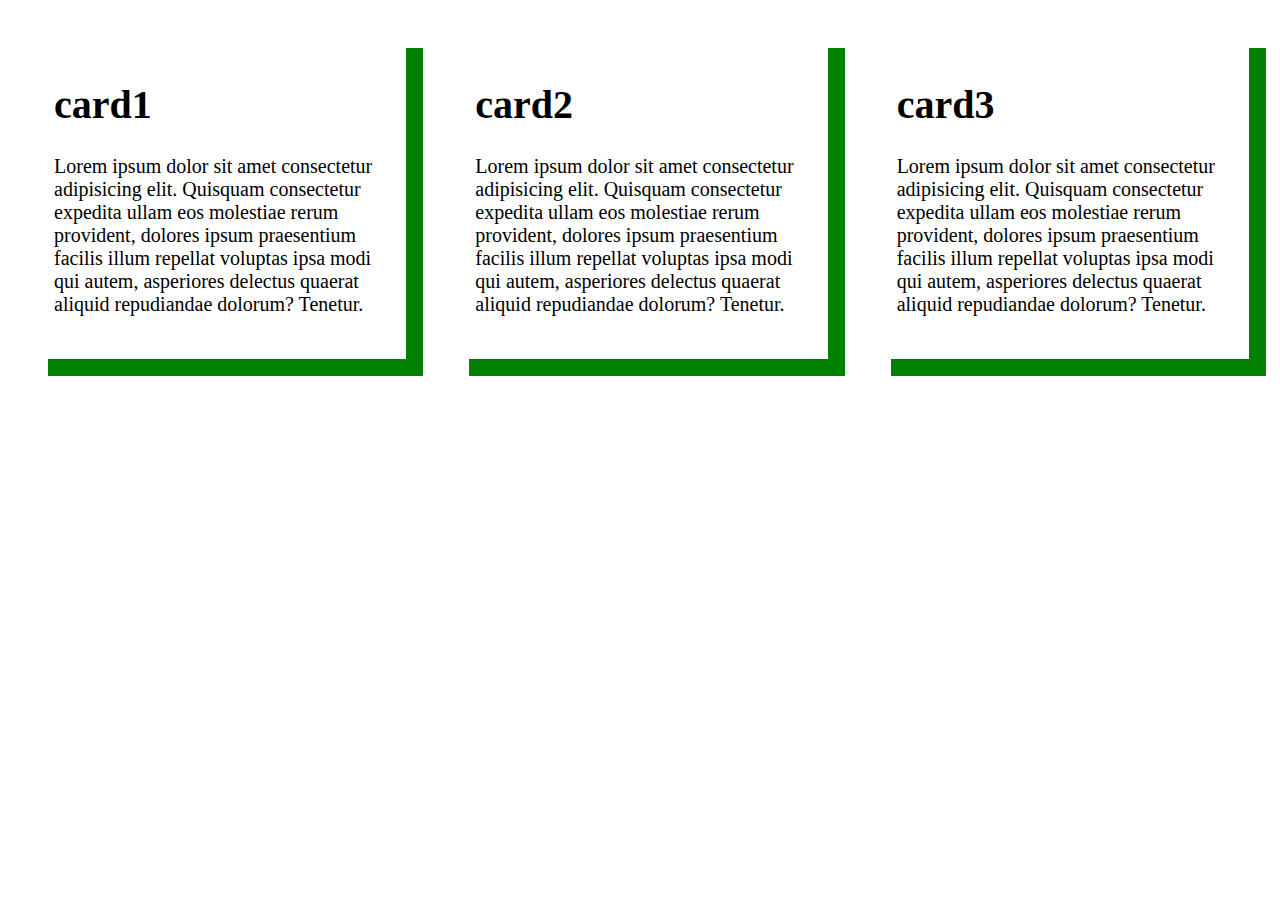
<file: boxShadow.html>
<!DOCTYPE html>
<html lang="en">

<head>
    <meta charset="UTF-8">
    <meta http-equiv="X-UA-Compatible" content="IE=edge">
    <meta name="viewport" content="width=device-width, initial-scale=1.0">
    <title>Document</title>
</head>
<style>

    .container{
    display:flex;
    }

    .item{
        /* border: 2px solid red; */
        padding: 23px 23px;
        margin: 23px 23px;
        font-size: 20px;
        box-shadow: 17px 17px green;
        /* box-shadow: x-offset y-offset blur-radius spread-radius colour; */
        
    }

</style>

<body>

    <div class="container">
        <div class="item" id="card-1">
            <h1>card1</h1>
            <p>Lorem ipsum dolor sit amet consectetur adipisicing elit. Quisquam consectetur expedita ullam eos molestiae rerum provident, dolores ipsum praesentium facilis illum repellat voluptas ipsa modi qui autem, asperiores delectus quaerat aliquid repudiandae dolorum? Tenetur.

            </p>
        </div>
        <div class="item" id="card-2">
            <h1>card2</h1>
            <p>Lorem ipsum dolor sit amet consectetur adipisicing elit. Quisquam consectetur expedita ullam eos molestiae rerum provident, dolores ipsum praesentium facilis illum repellat voluptas ipsa modi qui autem, asperiores delectus quaerat aliquid repudiandae dolorum? Tenetur.

            </p>
        </div>
        <div class="item" id="card-3">
            <h1>card3</h1>
            <p>Lorem ipsum dolor sit amet consectetur adipisicing elit. Quisquam consectetur expedita ullam eos molestiae rerum provident, dolores ipsum praesentium facilis illum repellat voluptas ipsa modi qui autem, asperiores delectus quaerat aliquid repudiandae dolorum? Tenetur.

            </p>
        </div>
    </div>

</body>

</html>
</file>
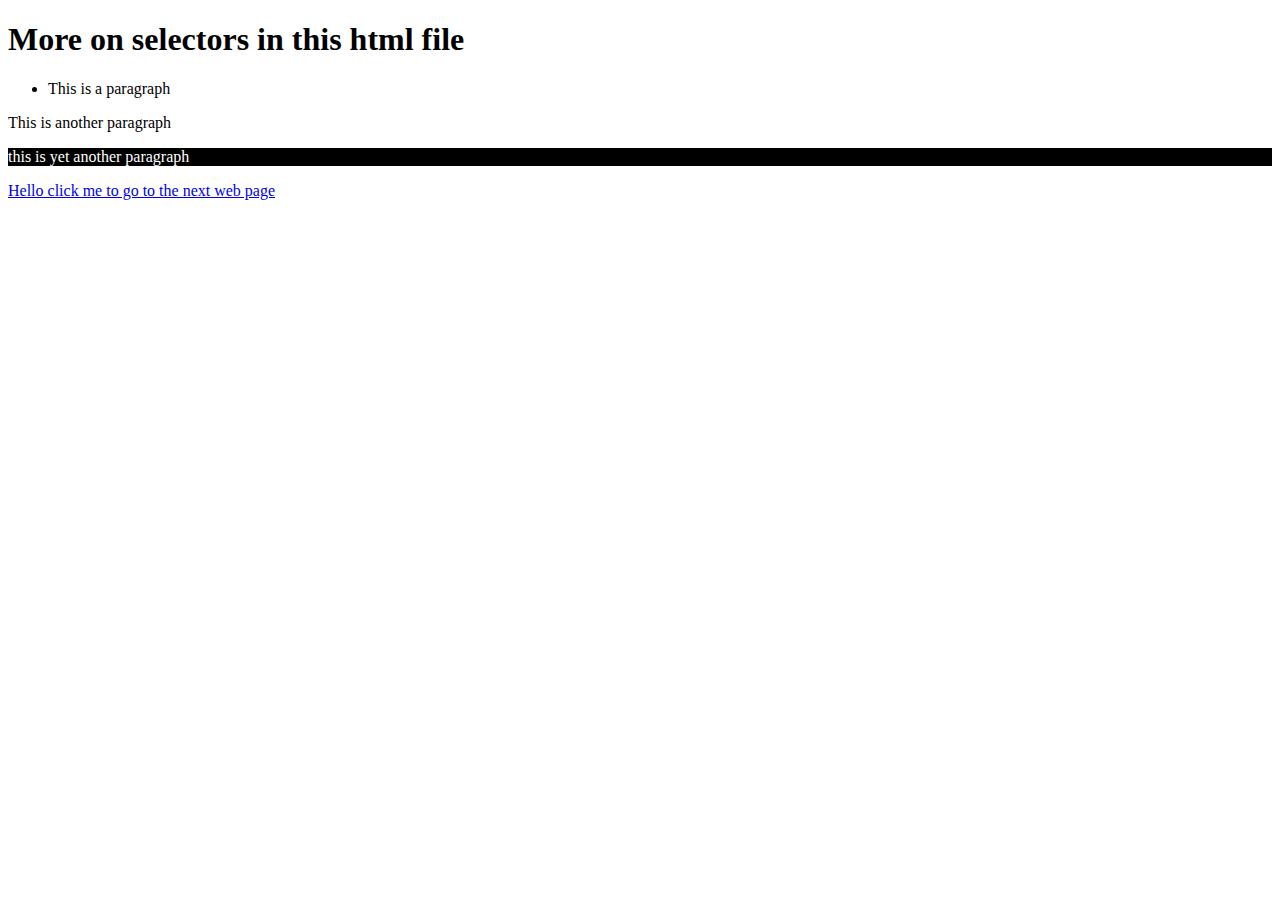
<file: selectors.html>
<!DOCTYPE html>
<html lang="en">

<head>
    <meta charset="UTF-8">
    <meta http-equiv="X-UA-Compatible" content="IE=edge">
    <meta name="viewport" content="width=device-width, initial-scale=1.0">
    <title>More on Selectors</title>
</head>
<style>

div p{
      /* It affects all the p that it finds inside the division tag no matter how inside it maybe */
}

div > p{
        /* it affects only that p whose parent tag is the division tag */
}

div + p{
        /* it affects only that p which is right after the division tag */
        color: white;
        background-color: black;
}

</style>

<body>

    <h1>More on selectors in this html file</h1>
    <div class="container">
        <div class="row">
            <ul>
                <li>
                    <p>This is a paragraph</p>
                </li>
                
            </ul>
            <p>This is another paragraph</p>
            
        </div>
        <p>this is yet another paragraph</p>

    </div>
    <a href="1.html">Hello click me to go to the next web page</a>
</body>

</html>
</file>
